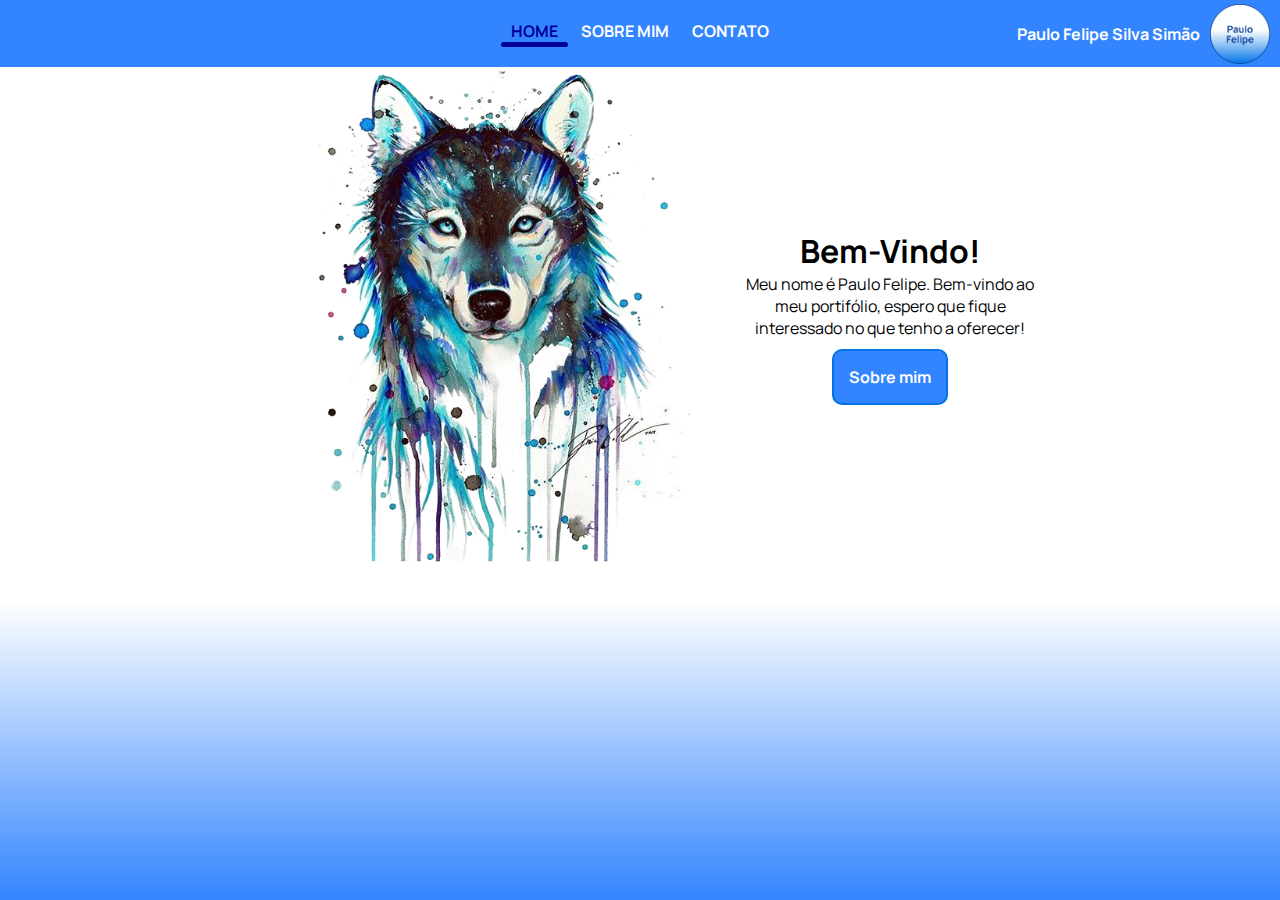
<file: index.html>
<!DOCTYPE html>
<html lang="pt-br">
<head>
    <meta charset="UTF-8">
    <meta http-equiv="X-UA-Compatible" content="IE=edge">
    <meta name="viewport" content="width=device-width, initial-scale=1.0">
    <link rel="stylesheet" href="../css/index.css">
    <link rel="preconnect" href="https://fonts.googleapis.com">
    <link rel="preconnect" href="https://fonts.gstatic.com" crossorigin>
    <link href="https://fonts.googleapis.com/css2?family=Sono:wght@500&display=swap" rel="stylesheet">
    <style> @import url('https://fonts.googleapis.com/css2?family=Manrope:wght@200;300&family=Sono:wght@500&display=swap'); </style>
    <title>Home</title>
</head>
<body>
    
    <nav>
        <div id="pages">
            <div class="selecionado">
                <a href="index.html" id="home"><b>HOME</b></a>
                <div class="linha"></div>
            </div>
            <a href="pages/sobre.html"><b>SOBRE MIM</b></a>
            <a href="pages/contato.html"><b>CONTATO</b></a>
        </div>

        <div id="nome">
            <a href="https://www.linkedin.com/in/paulo-felipe-silva-sim%C3%A3o-561763236/" target="_blank"><b>Paulo Felipe Silva Simão</b></a>
            <img src="../imagens/logo.png" alt="Logo">
        </div>
    </nav>

    <main>
        <div id="central">

            <img src="../imagens/lobo.png" alt="Imagem">

            <div id="bemVindo">
                <h1>Bem-Vindo!</h1>
                <p>Meu nome é Paulo Felipe. Bem-vindo ao meu portifólio, espero que fique interessado no que tenho a oferecer!</p>
           
                <a href="pages/sobre.html">
                    <div id="btSobre">
                        <p><b>Sobre mim</b></p>
                    </div>
                </a>

            </div>


        </div>
    </main>
</body>
</html>
</file>
<file: css/index.css>
*{
    padding: 0;
    margin: 0;
}
@keyframes surgir{
    from{
        opacity: 0;
    }
    to{
        opacity: 1;
    }  
}

body{
    font-family: 'Manrope', sans-serif;
    background-image: linear-gradient(white,white, white, #3385ff);
    height: 100vh;
    display: flex;
    flex-direction: column;
}
nav{
    background-color: #3385FF;
    text-align: center;
    padding: 20px ;
    color: white;
    display: flex;
    align-items: center;
}
#pages{
    display: inline-block;
}
a{
    text-decoration: none;
    margin: 0px 10px;
    color: white;
    transition-duration: 0.7s;
}
#home{
    color: #000099;
    text-decoration: none;
    margin: 0px 10px;
    transition-duration: 0.7s;
}
#nome{
    position: absolute;
    right: 0;
    color: white;
    display: flex;
    align-items: center;
    margin-right: 10px;
    
}
#nome:hover{
    color: #000099;
}
#central{
    display: flex;
    align-items: center;
    justify-content: center;
    animation-name: surgir;
    animation-duration: 4s;
}
img{
    text-align: center;
    animation-name: surgir;
    animation-duration: 2s;
}
#bemVindo{
    width: 300px;
    text-align: center;
}
h1{
    text-align: center;
}
#btSobre{
    background-color: #3385FF;
    display: inline-block;
    padding: 15px;
    border-radius: 10px;
    border: solid 2px #0073E6;
    color: white;
    margin-top: 10px;
    cursor: pointer;
    transition-duration: 1s;
}
#btSobre:hover{
    transform: scale(1.1);
    box-shadow: rgb(120, 116, 116) 5px 5px 10px;
}
a:hover, #home:hover{
    color: #002b80;
}
#pages{
    margin: auto;
}

/* Estilo referente á página contato */
#contato{
    color: #000099;
}
#contato:hover{
    color: #0059b3;
}
.introducao{
    animation-name: surgir;
    animation-duration: 4s;
}
#container{
    background-color: #d9d9d9;
    display: flex;
    width: 700px;
    border: 2px solid #0A3D98;
    border-radius: 20px;
    padding: 10px;
    margin: auto;
    justify-content: space-around;
    align-items: center;
    margin-top: 100px;
    animation-name: surgir;
    animation-duration: 8s;
}
.int_contato{
    text-align: center;
}
#contatos a{
    display: inline-block;
    color: black;
    font-size: 18px;
}
#contatos a:hover{
    color: #0066cc;
}
.logo{
    width: 200px;
}

/* Estilo referente á página Sobre Mim*/
#sobreMim{
    color: #000099;
}
#sobreMim:hover{
    color: #0059b3;
}
.sobre{
    background-color: #3385FF;
    padding: 10px;
}
.sobre p{
    width: 800px;
    margin: auto;
    text-align: justify;
    animation-name: surgir;
    animation-duration: 4s;
}
h2{
    text-align: center;
    margin-top: 15px;
    animation-name: surgir;
    animation-duration: 4s;
}
.formacao{
    background-color: #d9d9d9;
    padding: 10px 40px;
    width: 850px;
    display: flex;
    flex-direction: column;
    margin: auto;
    padding-bottom: 10px;
    border-radius: 15px;
    border: 2px solid #0A3D98;
    animation-name: surgir;
    animation-duration: 8s;
}
.formacao p{
    width: 800px;
    text-align: justify;
    margin-top: 10px;
}
.iconesConhecimento{
    background-color: #0A3D98;
    text-align: center;
    width: 600px;
    margin: auto;
    border-radius: 15px;
    border: 2px solid #000099;
    animation-name: surgir;
    animation-duration: 8s;
}
.iconesFerramenta{
    background-color: #3385FF;
    text-align: center;
    width: 450px;
    margin: auto;
    border-radius: 15px;
    border: 2px solid #0A3D98;
    animation-name: surgir;
    animation-duration: 8s;
}
i{
    margin: 10px;
}

.selecionado{
    display: inline-block;
}
.linha{
    height: 5px;
    background-color: #000099;
    border-radius: 8px;
}
#nome img{
    width: 60px;
    display: inline;
}
</file>
